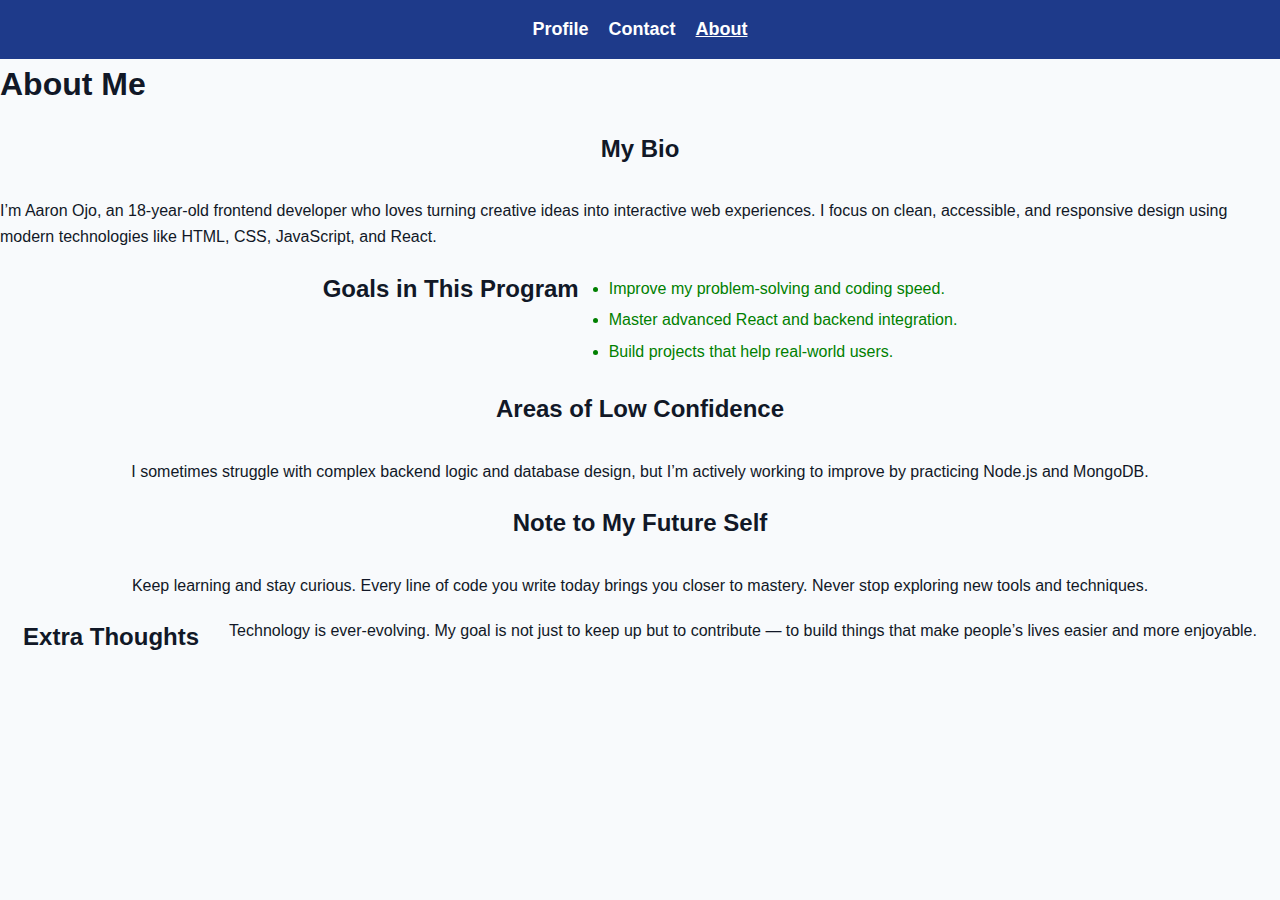
<file: about.html>
<!DOCTYPE html>
<html lang="en">
<head>
  <meta charset="UTF-8">
  <meta name="viewport" content="width=device-width, initial-scale=1.0">
  <title>About Me</title>
  <link rel="stylesheet" href="style.css">
</head>
<body>
  <nav class="main-nav">
    <a href="index.html">Profile</a>
    <a href="contact.html">Contact</a>
    <a href="about.html" class="active">About</a>
  </nav>

  <main data-testid="test-about-page">
    <h1>About Me</h1>

    <section id="bio-section" data-testid="test-about-bio">
      <h2>My Bio</h2>
      <p>
        I’m Aaron Ojo, an 18-year-old frontend developer who loves turning creative ideas
        into interactive web experiences. I focus on clean, accessible, and responsive design
        using modern technologies like HTML, CSS, JavaScript, and React.
      </p>
    </section>

    <section id="goals-section" data-testid="test-about-goals">
      <h2>Goals in This Program</h2>
      <ul>
        <li>Improve my problem-solving and coding speed.</li>
        <li>Master advanced React and backend integration.</li>
        <li>Build projects that help real-world users.</li>
      </ul>
    </section>

    <section id="confidence-section" data-testid="test-about-confidence">
      <h2>Areas of Low Confidence</h2>
      <p>
        I sometimes struggle with complex backend logic and database design,
        but I’m actively working to improve by practicing Node.js and MongoDB.
      </p>
    </section>

    <section id="future-note-section" data-testid="test-about-future-note">
      <h2>Note to My Future Self</h2>
      <p>
        Keep learning and stay curious. Every line of code you write today brings
        you closer to mastery. Never stop exploring new tools and techniques.
      </p>
    </section>

    <section id="extra-section" data-testid="test-about-extra">
      <h2>Extra Thoughts</h2>
      <p>
        Technology is ever-evolving. My goal is not just to keep up but to contribute —
        to build things that make people’s lives easier and more enjoyable.
      </p>
    </section>
  </main>

  <script src="script.js"></script>
</body>
</html>
</file>
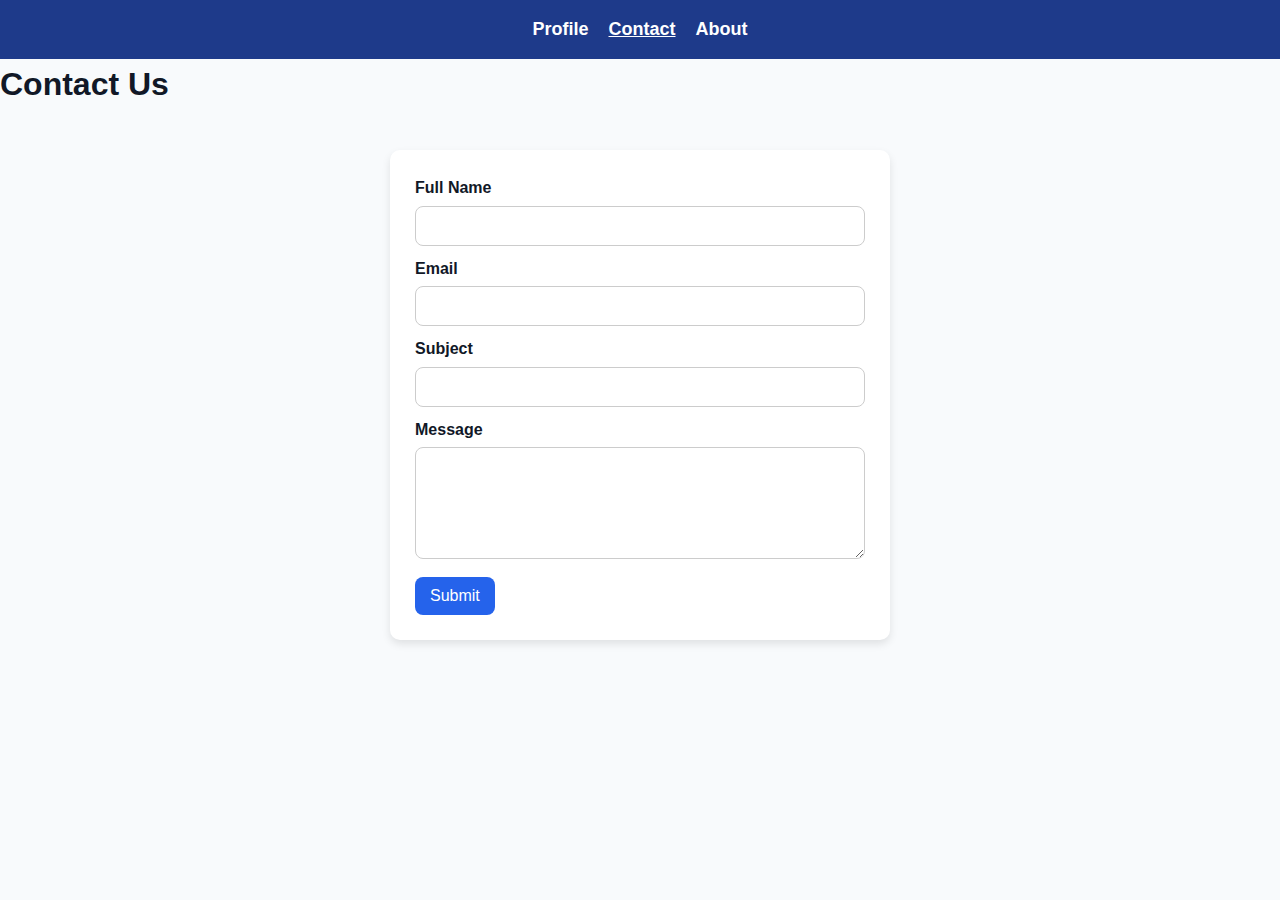
<file: contact.html>
<!DOCTYPE html>
<html lang="en">
<head>
  <meta charset="UTF-8">
  <meta name="viewport" content="width=device-width, initial-scale=1.0">
  <title>Contact Us</title>
  <link rel="stylesheet" href="style.css">
</head>
<body>
  <nav class="main-nav">
    <a href="index.html">Profile</a>
    <a href="contact.html" class="active">Contact</a>
    <a href="about.html">About</a>
  </nav>

  <main id="contact-main">
    <h1>Contact Us</h1>

    <form id="contact-form" novalidate>
      <!-- Full Name -->
      <div class="form-group">
        <label for="contact-name">Full Name</label>
        <input type="text" id="contact-name" data-testid="test-contact-name" aria-describedby="error-name">
        <p id="error-name" class="error-message" data-testid="test-contact-error-name"></p>
      </div>

      <!-- Email -->
      <div class="form-group">
        <label for="contact-email">Email</label>
        <input type="email" id="contact-email" data-testid="test-contact-email" aria-describedby="error-email">
        <p id="error-email" class="error-message" data-testid="test-contact-error-email"></p>
      </div>

      <!-- Subject -->
      <div class="form-group">
        <label for="contact-subject">Subject</label>
        <input type="text" id="contact-subject" data-testid="test-contact-subject" aria-describedby="error-subject">
        <p id="error-subject" class="error-message" data-testid="test-contact-error-subject"></p>
      </div>

      <!-- Message -->
      <div class="form-group">
        <label for="contact-message">Message</label>
        <textarea id="contact-message" rows="5" data-testid="test-contact-message" aria-describedby="error-message"></textarea>
        <p id="error-message" class="error-message" data-testid="test-contact-error-message"></p>
      </div>

      <!-- Submit Button -->
      <button type="submit" id="contact-submit" data-testid="test-contact-submit">Submit</button>

      <!-- Success Message -->
      <p id="contact-success" class="success-message" data-testid="test-contact-success" hidden>
        ✅ Your message has been sent successfully!
      </p>
    </form>
  </main>

  <script src="script.js"></script>
</body>
</html>
</file>
<file: style.css>
* {
  margin: 0;
  padding: 0;
  box-sizing: border-box;
}

body {
  font-family: "Open Sans", sans-serif;
  background-color: #f8fafc;
  color: #111827;
  line-height: 1.6;
}

.main-nav {
  display: flex;
  justify-content: center;
  gap: 20px;
  background: #1e3a8a;
  padding: 15px;
}

.main-nav a {
  color: white;
  text-decoration: none;
  font-weight: bold;
  font-size: 18px;
  transition: color 0.3s ease;
}

.main-nav a:hover {
  color: #facc15;
}

.main-nav a.active {
  text-decoration: underline;
}

#test-user-profile-card {
  display: flex;
  flex-direction: column;
  align-items: center;
  margin: 40px auto;
  background-color: lightgrey;
  border-radius: 15px;
  padding: 25px;
  width: 90%;
  max-width: 500px;
  box-shadow: 0 4px 8px rgba(0, 0, 0, 0.15);
}

#test-user-name {
  color: #1e3a8a;
  font-family: "Poppins", sans-serif;
  font-size: 32px;
  font-weight: 700;
  text-align: center;
  margin: 15px 0;
  word-wrap: break-word;
}

#test-user-profile-picture {
  width: 160px;
  height: 160px;
  border-radius: 50%;
  object-fit: cover;
  border: 4px solid #667eea;
  margin: 15px 0;
}

#test-user-bio {
  font-size: 20px;
  margin: 10px 0;
  text-align: center;
  font-family: "Open Sans", sans-serif;
  line-height: 1.5;
  color: #333;
}

#test-user-social-links {
  font-size: 18px;
  font-family: "Open Sans", sans-serif;
  font-weight: bold;
  text-align: center;
  margin: 15px 0;
}

.social-link {
  text-decoration: none;
  color: #1d4ed8;
  margin: 0 10px;
  display: inline-block;
  transition: all 0.3s ease;
}

.social-link:hover {
  color: red;
  text-decoration: underline;
}

.social-link:active {
  color: green;
  text-decoration: underline;
}

#test-user-hobbies,
#test-user-dislikes {
  font-size: 18px;
  font-family: "Open Sans", sans-serif;
  font-weight: bold;
  text-align: center;
  margin: 15px 0;
}

li {
  color: green;
  margin: 6px 0;
  font-weight: normal;
}

#time-container {
  font-size: 14px;
  font-family: "Poppins", sans-serif;
  font-weight: bold;
  text-align: center;
  color: #1d4ed8;
  margin: 10px 0;
}

#test-user-time {
  font-size: 15px;
  font-family: monospace;
  font-weight: bold;
  text-align: center;
  color: red;
  display: block;
  margin-top: 5px;
}

#avatar-section {
  display: flex;
  flex-direction: column;
  align-items: center;
  gap: 12px;
  padding: 15px;
  margin: 15px auto;
  border: 2px solid #ccc;
  border-radius: 20px;
  background: white;
  width: 90%;
  max-width: 250px;
}

#test-user-avatar {
  width: 120px;
  height: 120px;
  border-radius: 50%;
  object-fit: cover;
  border: 4px solid blue;
}

section {
  display: flex;
  gap: 30px;
  justify-content: center;
  flex-wrap: wrap;
  margin: 20px 0;
}

@media (max-width: 768px) {
  #test-user-name {
    font-size: 26px;
  }

  #test-user-bio {
    font-size: 18px;
  }

  #test-user-profile-picture {
    width: 130px;
    height: 130px;
  }

  section {
    flex-direction: column;
    align-items: center;
    gap: 15px;
  }

  #test-user-profile-card {
    width: 95%;
    padding: 15px;
  }

  #avatar-section {
    width: 80%;
  }
}

form {
  background: #fff;
  padding: 25px;
  border-radius: 10px;
  max-width: 500px;
  margin: 40px auto;
  box-shadow: 0 4px 8px rgba(0, 0, 0, 0.1);
}

form label {
  display: block;
  font-weight: bold;
  margin-bottom: 5px;
}

form input,
form textarea {
  width: 100%;
  padding: 10px;
  margin-bottom: 10px;
  border: 1px solid #ccc;
  border-radius: 8px;
  font-size: 16px;
  font-family: "Open Sans", sans-serif;
}

form input:focus,
form textarea:focus {
  border-color: #2563eb;
  outline: none;
  box-shadow: 0 0 0 2px rgba(37, 99, 235, 0.3);
}

button[type="submit"] {
  background: #2563eb;
  color: white;
  border: none;
  padding: 10px 15px;
  border-radius: 8px;
  font-size: 16px;
  cursor: pointer;
  transition: background 0.3s ease;
}

button[type="submit"]:hover {
  background: #1e40af;
}

.error {
  color: red;
  font-size: 14px;
  margin-top: -5px;
  margin-bottom: 10px;
  display: block;
}

.success {
  color: green;
  font-weight: bold;
  text-align: center;
  margin-top: 15px;
}

@media (max-width: 600px) {
  form {
    width: 90%;
  }
}
</file>
